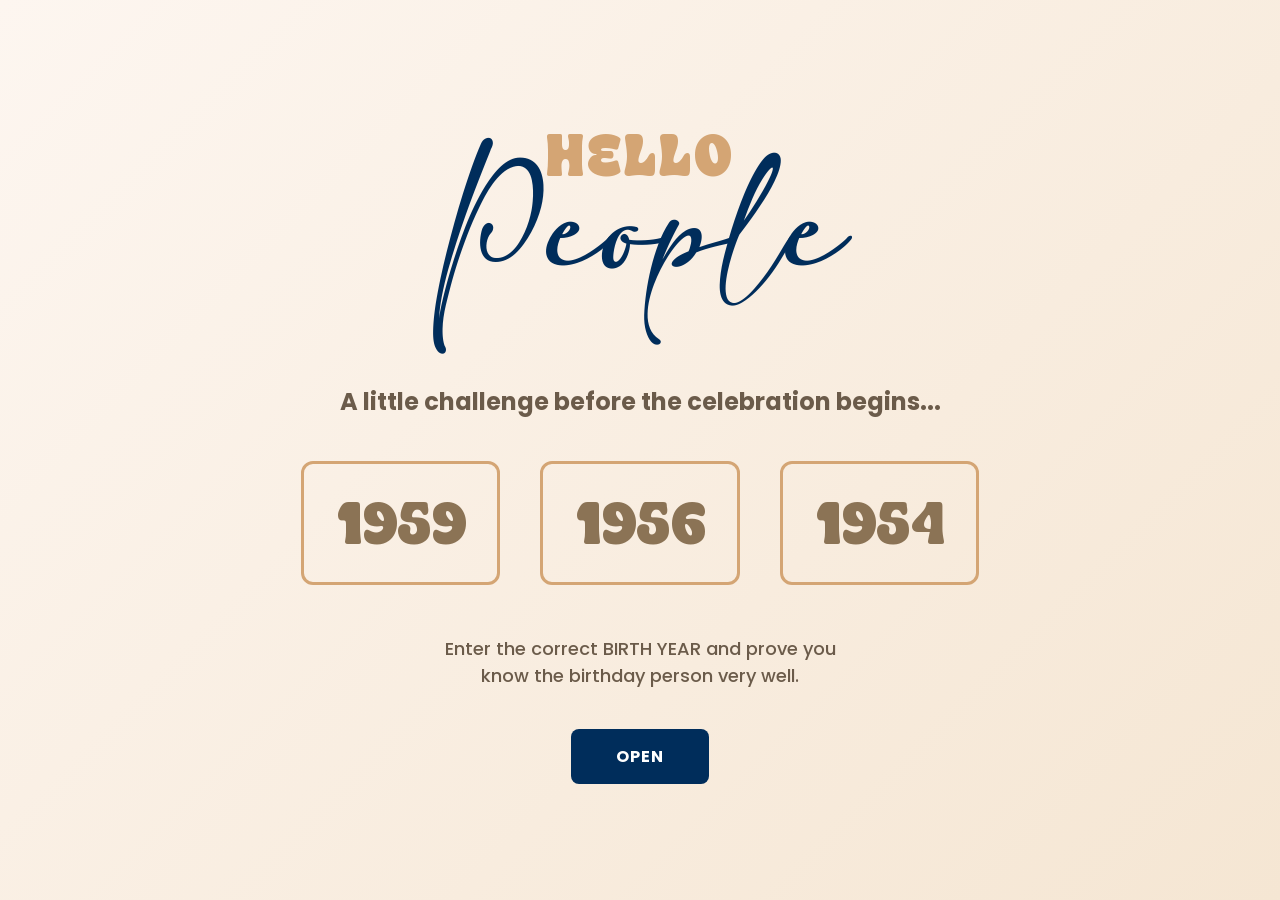
<file: index.html>
<!DOCTYPE html>
<html lang="en">
<head>
    <meta charset="UTF-8">
    <meta name="viewport" content="width=device-width, initial-scale=1.0">
    <title>Birthday Celebration - Jyoti</title>
    <link rel="stylesheet" href="style.css">
</head>
<body>
    <!-- Page 1: Year Challenge -->
    <div class="page page-1" id="page1">
        <div class="page-content">
            <h3 class="hello-text">HELLO</h3>
            <div class="people-text">People</div>
            
            <h3 class="challenge-text">A little challenge before the celebration begins...</h3>
            
            <div class="year-options">
                <div class="year-option" data-year="1959">
                    <span class="year-number">1959</span>
                </div>
                <div class="year-option" data-year="1956">
                    <span class="year-number">1956</span>
                </div>
                <div class="year-option" data-year="1954">
                    <span class="year-number">1954</span>
                </div>
            </div>
            
            <p class="instruction-text">Enter the correct BIRTH YEAR and prove you<br>know the birthday person very well.</p>
            <button class="type-year-btn" id="openBtn">OPEN</button>
        </div>
    </div>

    <!-- Page 2: Main Celebration -->
    <div class="page page-2" id="page2" style="display: none;">
        <div class="page-content">
            <div class="celebration-header">

                <!-- <p class="milestone-text">A MILESTONE TO CELEBRATE!</p> -->
<img src="70th-01 New-01.png" alt="70 Years">
     <img src="Jyoti_Birthday-01.png" alt="70 Years">
     
            <img src="Time-section-01.png" alt="Date & Time">
</div>

<!-- Venue -->
 <div style="margin-top: 20px; text-align:center;">
    <a href="https://maps.app.goo.gl/owRNrMamB2nX2Bwp7"
       target="_blank"
       style="text-decoration:none; color:#d4a574; font-size:20px; font-weight:400;">
        Ichhapurti Banquet Hall
    </a>
</div>
          </div>
            </div>
        </div>
    </div>
<div class="page page-3" id="page3" style="display: none;">
    
</div>
    <!-- Page 3: Event Schedule
    <div class="page page-3" id="page3" style="display: none;">
        <div class="page-content">
            <h2 class="schedule-title">EVENT Schedule</h2>
            <p class="schedule-subtitle">Looking forward to celebrating with you!</p>
            
            <div class="schedule-items">
                <div class="schedule-item">
                    <span class="schedule-time">6:00 PM</span>
                    <span class="schedule-event">Guest Arrival</span>
                </div>
                <div class="schedule-item">
                    <span class="schedule-time">6:30 PM</span>
                    <span class="schedule-event">Starters Served<br><span class="dont-miss">(Don't miss it)</span></span>
                </div>
                <div class="schedule-item">
                    <span class="schedule-time">7:00 PM</span>
                    <span class="schedule-event">Dance Performance</span>
                </div>
                <div class="schedule-item">
                    <span class="schedule-time">7:45 PM</span>
                    <span class="schedule-event">Cake Ceremony</span>
                </div>
                <div class="schedule-item">
                    <span class="schedule-time">8:15 PM (onwards)</span>
                    <span class="schedule-event">Dinner Begins</span> -->
                </div>
            </div>
            
            <!-- <p class="closing-text">With love, The Family</p> -->
        </div>
    </div>

    <script src="script.js"></script>
</body>
</html>
</file>
<file: style.css>
@import url('https://fonts.googleapis.com/css2?family=Poppins:wght@400;500;600;700;800&display=swap');

* {
    margin: 0;
    padding: 0;
    box-sizing: border-box;
}

body {
    font-family: 'Poppins', sans-serif;
    background: linear-gradient(135deg, #f5e6d3 0%, #e8d5c4 100%);
    min-height: 100vh;
    overflow-x: hidden;
}

.page {
    min-height: 100vh;
    display: flex;
    align-items: center;
    justify-content: center;
    animation: fadeIn 0.8s ease-in-out;
}

@keyframes fadeIn {
    from {
        opacity: 0;
        transform: translateY(20px);
    }
    to {
        opacity: 1;
        transform: translateY(0);
    }
}

.page-content {
    max-width: 900px;
    width: 100%;
    text-align: center;
}

/* PAGE 1 - YEAR CHALLENGE */
.page-1 {
    background: linear-gradient(135deg, #fdf6f0 0%, #f5e6d3 100%);
}

.hello-text {
    font-size: 50px;
    font-weight: 500;
    color: #d4a574;
    margin-bottom: 20px;
    letter-spacing: 3px;
    font-family: 'BaksoMenu TTF', sans-serif;
}
.people-text{
    font-family:'adelia';
    font-size:110px;
    color:#002D5B;
    line-height:0.9;
    margin-top:-30px;
    margin-bottom:50px;
}

@font-face {
    font-family: 'BaksoMenu TTF';
    src: url('./Fonts/BaksoMenu TTF') format('truetype');
   
}

.year-number {
    font-family: 'BaksoMenu TTF', serif !important;
}

.challenge-text {
    font-size: 24px;
    color: #6b5b4a;
    margin-bottom: 40px;
    margin-top: 100px;
    font-weight: 700;
    line-height: 1.6;
}

.year-options {
    display: flex;
    justify-content: center;
    gap: 40px;
    margin-bottom: 50px;
    flex-wrap: wrap;
}

.year-option {
    cursor: pointer;
    transition: all 0.3s ease;
    position: relative;
}

.year-number {
    display: inline-block;
    font-family: 'BaksoMenu TTF' !important;
    font-size: 50px;
    font-weight: normal !important;
    color: #8b7355;
    padding: 20px 30px;
    border: 3px solid #d4a574;
    border-radius: 12px;
    transition: all 0.3s ease;
}

.year-option:hover .year-number {
    background: #d4a574;
    color: #fff;
    transform: scale(1.05);
    box-shadow: 0 10px 30px rgba(212, 165, 116, 0.3);
}

.instruction-text {
    font-size: 18px;
    color: #6b5b4a;
    margin-bottom: 40px;
    font-weight: 500;
}

.type-year-btn {
    background:#002D5B;
    color: #fff;
    border: none;
    padding: 15px 45px;
    font-size: 16px;
    font-weight: 700;
    border-radius: 8px;
    cursor: pointer;
    transition: all 0.3s ease;
    letter-spacing: 1px;
    font-family: 'Poppins', sans-serif;
}

.type-year-btn:hover {
    background: #b8865c;
    transform: translateY(-2px);
    box-shadow: 0 10px 25px rgba(212, 165, 116, 0.4);
}

.type-year-btn:active {
    transform: translateY(0);
}

/* PAGE 2 - MAIN CELEBRATION */
.page-2 {
    background: #002D5B;
}

.milestone-text {
    font-size: 16px;
    color: #ffffff;
    font-weight: 600;
    letter-spacing: 1px;
    margin-bottom: 8px;
    text-transform: uppercase;
}

.age-display {
    display: flex;
    flex-direction: column;
    align-items: center;
    margin-bottom: 50px;
}

.age-number {
    font-size: 120px;
    font-weight: 800;
    color: #d4a574;
    line-height: 1;
    font-family: 'BaksoMenu TTF', 'Poppins', sans-serif;
}

.age-word {
    font-size: 32px;
    color: #8b7355;
    font-weight: 600;
    margin-top: 10px;
    font-style: italic;
}

.age-label {
    font-size: 20px;
    color: #d4a574;
    font-weight: 700;
    letter-spacing: 2px;
    margin-top: 15px;
    text-transform: uppercase;
}

.celebration-info {
    margin-top: 40px;
}

.intro-text {
    font-size: 22px;
    color: #ffffff;
    font-weight: 250;
    margin-bottom: 15px;
}

.birthday-person {
    font-size: 80px;
    font-weight: 300;
    color: #ffd6a1;
    margin-bottom: 10px;
    font-family: 'Hello', sans-serif;
}

.event-details {
    background: rgba(255, 255, 255, 0.6);
    padding: 40px;
    border-radius: 15px;
    backdrop-filter: blur(10px);
}

.location {
    font-size: 20px;
    font-weight: 700;
    color: #6b5b4a;
    margin-bottom: 25px;
    letter-spacing: 0.5px;
}

.location-link {
    color: #d4a574;
    text-decoration: none;
    border-bottom: 2px solid #d4a574;
    transition: all 0.3s ease;
    cursor: pointer;
}

.location-link:hover {
    color: #b8865c;
    border-bottom-color: #b8865c;
}

.date {
    display: flex;
    flex-wrap: wrap;
    justify-content: center;
    gap: 15px;
    font-size: 18px;
    color: #8b7355;
    font-weight: 600;
}

.month {
    color: #d4a574;
    font-weight: 800;
    letter-spacing: 1px;
}

.day {
    color: #8b7355;
}

.time {
    color: #d4a574;
    font-weight: 700;
}

.year {
    font-size: 18px;
    font-weight: 800;
    color: #8b7355;
}

.birthday-name {
    font-family: 'Your Font', cursive;
    font-size: 48px;
    color: #d8a25d;
}

/* Add this at the bottom */
@media (max-width: 768px) {
    .birthday-name {
        font-size: 58px;
    }
}

/* PAGE 3 - EVENT SCHEDULE */
.page-3 {
    background: linear-gradient(135deg, #f5e6d3 0%, #ede0d0 100%);
}

.schedule-title {
    font-size: 48px;
    font-weight: 800;
    color: #8b7355;
    margin-bottom: 15px;
    font-family: 'Poppins', sans-serif;
}

.schedule-subtitle {
    font-size: 16px;
    color: #6b5b4a;
    font-weight: 500;
    margin-bottom: 50px;
}

.schedule-items {
    background: rgba(255, 255, 255, 0.7);
    padding: 40px;
    border-radius: 15px;
    margin-bottom: 40px;
    backdrop-filter: blur(10px);
}

.schedule-item {
    display: flex;
    justify-content: space-between;
    align-items: center;
    padding: 20px 0;
    border-bottom: 2px solid rgba(212, 165, 116, 0.2);
    transition: all 0.3s ease;
}

.schedule-item:last-child {
    border-bottom: none;
}

.schedule-item:hover {
    background: rgba(212, 165, 116, 0.1);
    padding: 20px 15px;
    border-radius: 8px;
}

.schedule-time {
    font-size: 18px;
    font-weight: 700;
    color: #d4a574;
    min-width: 150px;
    text-align: left;
}

.schedule-event {
    font-size: 16px;
    color: #6b5b4a;
    font-weight: 600;
    text-align: right;
    flex: 1;
}

.dont-miss {
    font-size: 13px;
    color: #d4a574;
    font-weight: 600;
    display: block;
    margin-top: 5px;
}


RESPONSIVE DESIGN
@media (max-width: 768px) {
    .hello-text {
        font-size: 48px;
    }

    .age-number {
        font-size: 80px;
    }

        .year-options {
        gap: 10px;
    }

    .year-number {
        font-size: 36px;
        padding: 15px 20px;
    }

    .schedule-item {
        flex-direction: column;
        align-items: flex-start;
        gap: 10px;
    }

    .schedule-event {
        text-align: left;
    }

    .date {
        flex-direction: column;
        gap: 8px;
    }

    .page {
        padding: 20px 15px;
    }
}

@media (max-width: 480px) {
    .hello-text {
        font-size: 36px;
    }

    .age-number {
        font-size: 60px;
    }

    .birthday-person {
        font-size: 28px;
    }

    .year-options {
        flex-direction: column;
        gap: 15px;
    }

    .schedule-title {
        font-size: 32px;
    }

    .event-details {
        padding: 20px;
    }

    .schedule-items {
        padding: 20px;
    }
}


.birthday-invitation {
    width: 100%;
    text-align: center;
    margin-top: 80px;
}

.birthday-invitation img {
    width: 100%;
    max-width: 900px;
    height: 20px;
}

.location-btn {
    margin: 30px 0 60px;
}

.location-btn a {
    display: inline-block;
    background: #d4a574;
    color: white;
    text-decoration: none;
    padding: 14px 30px;
    border-radius: 10px;
    font-size: 18px;
    font-weight: 600;
    transition: 0.3s;
}

.location-btn a:hover {
    transform: scale(1.05);
}

.hero-70 {
    width: 100%;
    text-align: center;
    margin: 5px 0;
}

.celebration-header img {
    width: 500px;
    height: auto;
    display: block;
    margin: 0px auto -20px auto;
}

.milestone-text,
.fabulous-years {
    font-size: 18px;
    font-weight: 500;
    letter-spacing: 4px;
    margin-top: 50px;
    margin-bottom: 8px;
    text-transform: uppercase;
    color: #ffffff;
}
.event-date img {
    width: 500px;
    max-width: 90%;
    display: block;
    margin: 10px auto;
}

.venue-details {
    text-align: center;
    margin-top: 30px;
}

/* .venue-details h3 {
    color: #d9ab78;
    font-size: 18px;
    margin-bottom: 8px;
} */

.venue-details p {
    color: white;
    font-size: 16px;
    margin-bottom: 20px;
}


/* ===== Version 2 Responsive Improvements ===== */
@font-face{font-family:'BaksoMenu TTF';src:url('Fonts/BaksoMenu%20TTF.ttf') format('truetype');font-display:swap;}
@font-face{font-family:'Hello';src:url('Fonts/Hello.ttf') format('truetype');font-display:swap;}
@font-face{font-family:'adelia';src:url('Fonts/adelia.ttf') format('truetype');font-display:swap;}

@media (max-width:768px){
.page{padding:20px 16px;}
.page-content{max-width:100%;}
.people-text{font-size:72px;margin-bottom:24px;}
.hello-text{font-size:38px;}
.challenge-text{font-size:18px;margin-top:40px;margin-bottom:24px;}
.year-options{gap:12px;justify-content:center;}
.year-number{font-size:34px;padding:14px 18px;}
/* .celebration-header img,.event-date img{width:100%;max-width:360px;height: 50%;;margin: 20px;;} */
.birthday-person{font-size:46px;}
.intro-text,.milestone-text,.fabulous-years{font-size:16px;}
}
@media (max-width:480px){
.people-text{font-size:56px;}
.year-options{flex-direction:row;gap:8px;}
.year-number{font-size:28px;padding:10px 12px;}
.type-year-btn{width:100%;max-width:260px;}
.birthday-person{font-size:36px;}
}

/* Mobile spacing fix for invitation header */
@media (max-width: 768px){
  .milestone-text{
    margin-top: 10px !important;
    margin-bottom: 8px !important;
  }

  .celebration-header img{
    max-width: 320px;
    /* margin: -20px auto -20px auto !important; */
  }

  .fabulous-years{
    margin-top: -10px !important;
    margin-bottom: -10px !important;
  }
}

/* ===== Mobile Only ===== */
@media (max-width: 768px) {

       .milestone-text {
        margin-top: 10px !important;
        margin-bottom: 8px !important;
    }
.celebration-header img {
    width: 100%;
    max-width: 500px;
    height: auto;
    display: block;
    margin: 0 auto;
}

    /* .fabulous-years {
        margin-top: 50px !important;
        margin-bottom: 50px !important;
    } */

    /* Make "Jyoti's Birthday" bigger */
    .birthday-person {
        font-size: 54px !important;
        line-height: 1.1;
        margin-bottom: 20px;
    }

    /* If you're using this class instead */
    .birthday-name {
        font-size: 64px !important;
        line-height: 1.1;
    }
}


/* layout fix */
.celebration-header img{display:block;width:100%;height:auto;margin:0 auto;}
.celebration-header img:first-child{max-width:500px;}
.celebration-header img:nth-child(2){max-width:500px;margin-top:20px;}
.celebration-header img:nth-child(3){max-width:500px;margin-top:20px;}
@media(max-width:768px){
.page-content{padding:0 16px;}
.celebration-header img:first-child{max-width:320px;}
.celebration-header img:nth-child(2){max-width:320px;margin-top:12px;}
.celebration-header img:nth-child(3){max-width:320px;margin-top:12px;}
}
@media (max-width: 768px) {

    .celebration-header img{
        width: 100%;
        max-width: 320px;
        display: block;
        margin: 0 auto;
    }

    /* .celebration-info{
        margin-top: -40px !important;
    } */

    .fabulous-years{
        margin-bottom: 10px !important;
    }
}

@media (max-width:768px){

    .hero-70{
        margin-bottom:20px !important;
    }

    .celebration-info{
        margin-top:20px !important;
    }

}    max-width: 900px;
    width: 100%;
    text-align: center;
}

/* PAGE 1 - YEAR CHALLENGE */
.page-1 {
    background: linear-gradient(135deg, #fdf6f0 0%, #f5e6d3 100%);
}

.hello-text {
    font-size: 50px;
    font-weight: 500;
    color: #d4a574;
    margin-bottom: 20px;
    letter-spacing: 3px;
    font-family: 'BaksoMenu TTF', sans-serif;
}
.people-text{
    font-family:'adelia';
    font-size:110px;
    color:#002D5B;
    line-height:0.9;
    margin-top:-30px;
    margin-bottom:50px;
}

@font-face {
    font-family: 'BaksoMenu TTF';
    src: url('./Fonts/BaksoMenu TTF') format('truetype');
   
}

.year-number {
    font-family: 'BaksoMenu TTF', serif !important;
}

.challenge-text {
    font-size: 24px;
    color: #6b5b4a;
    margin-bottom: 40px;
    margin-top: 100px;
    font-weight: 700;
    line-height: 1.6;
}

.year-options {
    display: flex;
    justify-content: center;
    gap: 40px;
    margin-bottom: 50px;
    flex-wrap: wrap;
}

.year-option {
    cursor: pointer;
    transition: all 0.3s ease;
    position: relative;
}

.year-number {
    display: inline-block;
    font-family: 'BaksoMenu TTF' !important;
    font-size: 50px;
    font-weight: normal !important;
    color: #8b7355;
    padding: 20px 30px;
    border: 3px solid #d4a574;
    border-radius: 12px;
    transition: all 0.3s ease;
}

.year-option:hover .year-number {
    background: #d4a574;
    color: #fff;
    transform: scale(1.05);
    box-shadow: 0 10px 30px rgba(212, 165, 116, 0.3);
}

.instruction-text {
    font-size: 18px;
    color: #6b5b4a;
    margin-bottom: 40px;
    font-weight: 500;
}

.type-year-btn {
    background:#002D5B;
    color: #fff;
    border: none;
    padding: 15px 45px;
    font-size: 16px;
    font-weight: 700;
    border-radius: 8px;
    cursor: pointer;
    transition: all 0.3s ease;
    letter-spacing: 1px;
    font-family: 'Poppins', sans-serif;
}

.type-year-btn:hover {
    background: #b8865c;
    transform: translateY(-2px);
    box-shadow: 0 10px 25px rgba(212, 165, 116, 0.4);
}

.type-year-btn:active {
    transform: translateY(0);
}

/* PAGE 2 - MAIN CELEBRATION */
.page-2 {
    background: #002D5B;
}

.milestone-text {
    font-size: 16px;
    color: #ffffff;
    font-weight: 600;
    letter-spacing: 1px;
    margin-bottom: 30px;
    text-transform: uppercase;
}

.age-display {
    display: flex;
    flex-direction: column;
    align-items: center;
    margin-bottom: 50px;
}

.age-number {
    font-size: 120px;
    font-weight: 800;
    color: #d4a574;
    line-height: 1;
    font-family: 'BaksoMenu TTF', 'Poppins', sans-serif;
}

.age-word {
    font-size: 32px;
    color: #8b7355;
    font-weight: 600;
    margin-top: 10px;
    font-style: italic;
}

.age-label {
    font-size: 20px;
    color: #d4a574;
    font-weight: 700;
    letter-spacing: 2px;
    margin-top: 15px;
    text-transform: uppercase;
}

.celebration-info {
    margin-top: 40px;
}

.intro-text {
    font-size: 22px;
    color: #ffffff;
    font-weight: 250;
    margin-bottom: 15px;
}

.birthday-person {
    font-size: 80px;
    font-weight: 300;
    color: #ffd6a1;
    margin-bottom: 10px;
    font-family: 'Hello', sans-serif;
}

.event-details {
    background: rgba(255, 255, 255, 0.6);
    padding: 40px;
    border-radius: 15px;
    backdrop-filter: blur(10px);
}

.location {
    font-size: 20px;
    font-weight: 700;
    color: #6b5b4a;
    margin-bottom: 25px;
    letter-spacing: 0.5px;
}

.location-link {
    color: #d4a574;
    text-decoration: none;
    border-bottom: 2px solid #d4a574;
    transition: all 0.3s ease;
    cursor: pointer;
}

.location-link:hover {
    color: #b8865c;
    border-bottom-color: #b8865c;
}

.date {
    display: flex;
    flex-wrap: wrap;
    justify-content: center;
    gap: 15px;
    font-size: 18px;
    color: #8b7355;
    font-weight: 600;
}

.month {
    color: #d4a574;
    font-weight: 800;
    letter-spacing: 1px;
}

.day {
    color: #8b7355;
}

.time {
    color: #d4a574;
    font-weight: 700;
}

.year {
    font-size: 18px;
    font-weight: 800;
    color: #8b7355;
}

.birthday-name {
    font-family: 'Your Font', cursive;
    font-size: 48px;
    color: #d8a25d;
}

/* Add this at the bottom */
@media (max-width: 768px) {
    .birthday-name {
        font-size: 58px;
    }
}

/* PAGE 3 - EVENT SCHEDULE */
.page-3 {
    background: linear-gradient(135deg, #f5e6d3 0%, #ede0d0 100%);
}

.schedule-title {
    font-size: 48px;
    font-weight: 800;
    color: #8b7355;
    margin-bottom: 15px;
    font-family: 'Poppins', sans-serif;
}

.schedule-subtitle {
    font-size: 16px;
    color: #6b5b4a;
    font-weight: 500;
    margin-bottom: 50px;
}

.schedule-items {
    background: rgba(255, 255, 255, 0.7);
    padding: 40px;
    border-radius: 15px;
    margin-bottom: 40px;
    backdrop-filter: blur(10px);
}

.schedule-item {
    display: flex;
    justify-content: space-between;
    align-items: center;
    padding: 20px 0;
    border-bottom: 2px solid rgba(212, 165, 116, 0.2);
    transition: all 0.3s ease;
}

.schedule-item:last-child {
    border-bottom: none;
}

.schedule-item:hover {
    background: rgba(212, 165, 116, 0.1);
    padding: 20px 15px;
    border-radius: 8px;
}

.schedule-time {
    font-size: 18px;
    font-weight: 700;
    color: #d4a574;
    min-width: 150px;
    text-align: left;
}

.schedule-event {
    font-size: 16px;
    color: #6b5b4a;
    font-weight: 600;
    text-align: right;
    flex: 1;
}

.dont-miss {
    font-size: 13px;
    color: #d4a574;
    font-weight: 600;
    display: block;
    margin-top: 5px;
}


RESPONSIVE DESIGN
@media (max-width: 768px) {
    .hello-text {
        font-size: 48px;
    }

    .age-number {
        font-size: 80px;
    }

        .year-options {
        gap: 10px;
    }

    .year-number {
        font-size: 36px;
        padding: 15px 20px;
    }

    .schedule-item {
        flex-direction: column;
        align-items: flex-start;
        gap: 10px;
    }

    .schedule-event {
        text-align: left;
    }

    .date {
        flex-direction: column;
        gap: 8px;
    }

    .page {
        padding: 20px 15px;
    }
}

@media (max-width: 480px) {
    .hello-text {
        font-size: 36px;
    }

    .age-number {
        font-size: 60px;
    }

    .birthday-person {
        font-size: 28px;
    }

    .year-options {
        flex-direction: column;
        gap: 15px;
    }

    .schedule-title {
        font-size: 32px;
    }

    .event-details {
        padding: 20px;
    }

    .schedule-items {
        padding: 20px;
    }
}


.birthday-invitation {
    width: 100%;
    text-align: center;
    margin-top: 80px;
}

.birthday-invitation img {
    width: 100%;
    max-width: 900px;
    height: 20px;
}

.location-btn {
    margin: 30px 0 60px;
}

.location-btn a {
    display: inline-block;
    background: #d4a574;
    color: white;
    text-decoration: none;
    padding: 14px 30px;
    border-radius: 10px;
    font-size: 18px;
    font-weight: 600;
    transition: 0.3s;
}

.location-btn a:hover {
    transform: scale(1.05);
}

.hero-70 {
    width: 100%;
    text-align: center;
    margin: 5px 0;
}

.celebration-header img {
    width: 500px;
    height: auto;
    display: block;
    margin: -40px auto -60px auto;
}

.milestone-text,
.fabulous-years {
    font-size: 18px;
    font-weight: 500;
    letter-spacing: 4px;
    margin-top: 50px;
    margin-bottom: 30px;
    text-transform: uppercase;
    color: #ffffff;
}
.event-date img {
    width: 500px;
    max-width: 90%;
    display: block;
    margin: 10px auto;
}

.venue-details {
    text-align: center;
    margin-top: 30px;
}

/* .venue-details h3 {
    color: #d9ab78;
    font-size: 18px;
    margin-bottom: 8px;
} */

.venue-details p {
    color: white;
    font-size: 16px;
    margin-bottom: 20px;
}


/* ===== Version 2 Responsive Improvements ===== */
@font-face{font-family:'BaksoMenu TTF';src:url('Fonts/BaksoMenu%20TTF.ttf') format('truetype');font-display:swap;}
@font-face{font-family:'Hello';src:url('Fonts/Hello.ttf') format('truetype');font-display:swap;}
@font-face{font-family:'adelia';src:url('Fonts/adelia.ttf') format('truetype');font-display:swap;}

@media (max-width:768px){
.page{padding:20px 16px;}
.page-content{max-width:100%;}
.people-text{font-size:72px;margin-bottom:24px;}
.hello-text{font-size:38px;}
.challenge-text{font-size:18px;margin-top:40px;margin-bottom:24px;}
.year-options{gap:12px;justify-content:center;}
.year-number{font-size:34px;padding:14px 18px;}
/* .celebration-header img,.event-date img{width:100%;max-width:360px;height: 50%;;margin: 20px;;} */
.birthday-person{font-size:46px;}
.intro-text,.milestone-text,.fabulous-years{font-size:16px;}
}
@media (max-width:480px){
.people-text{font-size:56px;}
.year-options{flex-direction:row;gap:8px;}
.year-number{font-size:28px;padding:10px 12px;}
.type-year-btn{width:100%;max-width:260px;}
.birthday-person{font-size:36px;}
}

/* Mobile spacing fix for invitation header */
@media (max-width: 768px){
  .milestone-text{
    margin-top: 10px !important;
    margin-bottom: 8px !important;
  }

  .celebration-header img{
    max-width: 320px;
    /* margin: -20px auto -20px auto !important; */
  }

  .fabulous-years{
    margin-top: 8px !important;
    margin-bottom: 16px !important;
  }
}

/* ===== Mobile Only ===== */
@media (max-width: 768px) {

       .milestone-text {
        margin-top: 10px !important;
        margin-bottom: 8px !important;
    }
.celebration-header img {
    width: 100%;
    max-width: 500px;
    height: auto;
    display: block;
    margin: 0 auto;
}

    /* .fabulous-years {
        margin-top: 50px !important;
        margin-bottom: 50px !important;
    } */

    /* Make "Jyoti's Birthday" bigger */
    .birthday-person {
        font-size: 54px !important;
        line-height: 1.1;
        margin-bottom: 20px;
    }

    /* If you're using this class instead */
    .birthday-name {
        font-size: 64px !important;
        line-height: 1.1;
    }
}


/* layout fix */
.celebration-header img{display:block;width:100%;height:auto;margin:0 auto;}
.celebration-header img:first-child{max-width:500px;}
.celebration-header img:nth-child(2){max-width:500px;margin-top:20px;}
.celebration-header img:nth-child(3){max-width:500px;margin-top:20px;}
@media(max-width:768px){
.page-content{padding:0 16px;}
.celebration-header img:first-child{max-width:320px;}
.celebration-header img:nth-child(2){max-width:320px;margin-top:12px;}
.celebration-header img:nth-child(3){max-width:320px;margin-top:12px;}
}
@media (max-width: 768px) {

    .celebration-header img{
        width: 100%;
        max-width: 320px;
        display: block;
        margin: 0 auto;
    }

    /* .celebration-info{
        margin-top: -40px !important;
    } */

    .fabulous-years{
        margin-bottom: 10px !important;
    }
}

@media (max-width:768px){

    .hero-70{
        margin-bottom:20px !important;
    }

    .celebration-info{
        margin-top:20px !important;
    }

}
</file>
